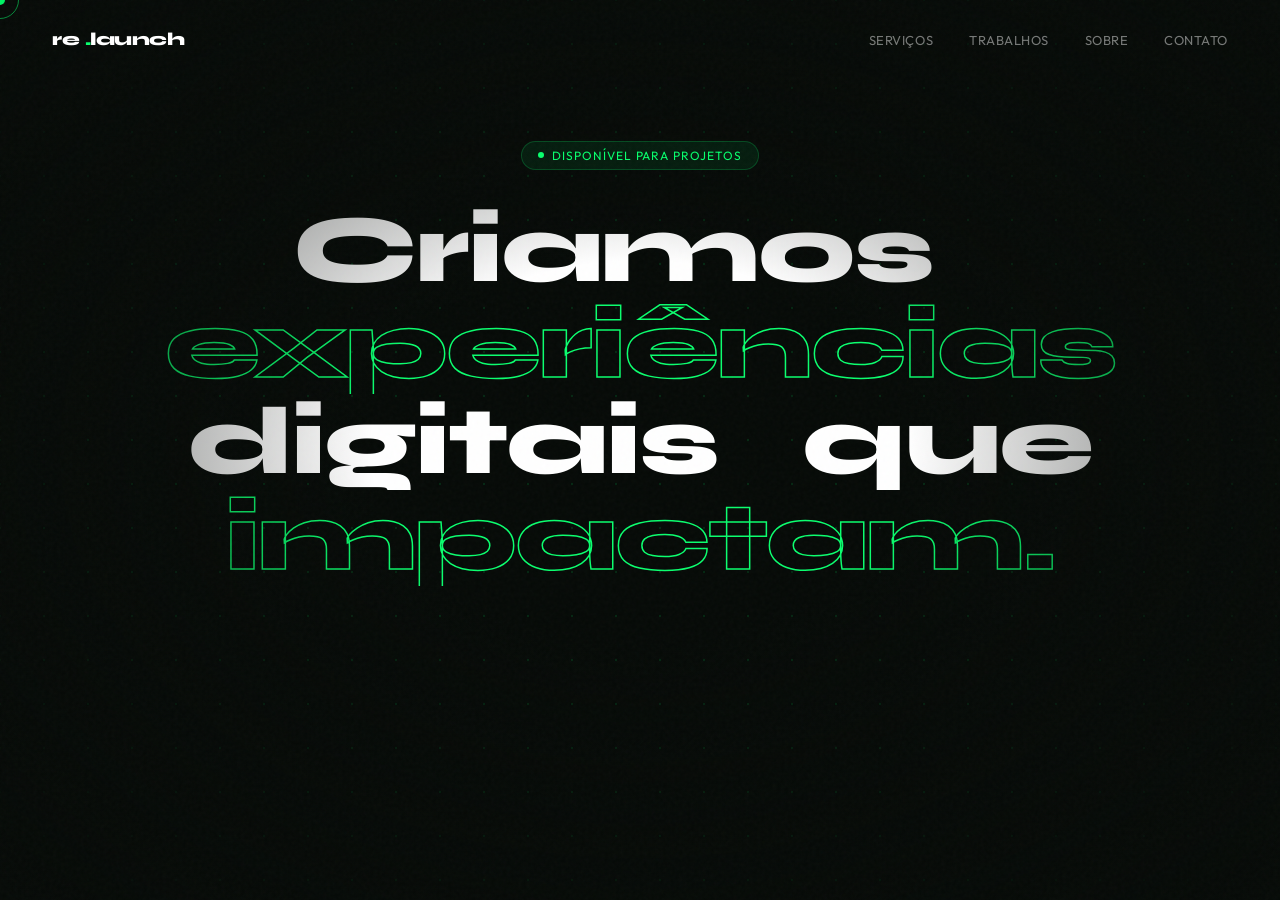
<file: index.html>
<!DOCTYPE html>
<html lang="pt-br">

<head>
    <meta charset="UTF-8">
    <meta name="viewport" content="width=device-width, initial-scale=1.0">
    <title>BG ANIMATION</title>
    <link href="https://fonts.googleapis.com/css2?family=Syne:wght@700;800&family=Outfit:wght@300;400&display=swap"
        rel="stylesheet" />
    <link rel="stylesheet" href="style.css">
</head>

<body>
    <!-- cursor -->
    <div id="cursor"></div>
    <div id="cursor-ring"></div>

    <!-- particulas -->
    <canvas id="canvas"></canvas>

    <!-- nav -->
    <nav>
        <div class="logo">re <span>.</span>launch</div>
        <ul class="nav-links">
            <li><a href="#">Serviços</a></li>
            <li><a href="#">Trabalhos</a></li>
            <li><a href="#">Sobre</a></li>
            <li><a href="#">Contato</a></li>
        </ul>
    </nav>

    <!-- Hero -->
    <section class="hero">
        <div class="grid-bg"></div>
        <div class="vignette"></div>
        <div class="noise"></div>

        <div class="badge">
            <span class="badge-dot"></span>
            disponível para projetos
        </div>

        <h1 class="headline">
            <span class="headline-line">
                <span class="headline-word">Criamos</span>
                <span class="headline-word">&nbsp;</span>
                <span class="headline-word accent">experiências</span>
            </span>

            <span class="headline-line">
                <span class="headline-word">digitais</span>
                <span class="headline-word">&nbsp;</span>
                <span class="headline-word">que</span>
            </span>

            <span class="headline-line">
                <span class="headline-word accent">impactam.</span>
            </span>
        </h1>

        <p class="sub">
            Design e tecnologia que transforma visitantes em clientes — interfaces que respiram intenção.
        </p>

        <div class="buttons">
            <a href="#" class="btn-primary">Ver projetos <svg width="14" height="14" viewBox="0 0 14 14" fill="none"><path d="M2 7h10M8 3l4 4-4 4" stroke="#040a05" stroke-width="1.5" stroke-linecap="round" stroke-linejoin="round"/></svg></a>
            <a href="#" class="btn-ghost">Fale conosco</a>
        </div>

        <div class="scroll-hint">
            <span>Scroll</span>
            <div class="scroll-line"></div>
        </div>
    </section>

    <script src="https://cdnjs.cloudflare.com/ajax/libs/gsap/3.12.5/gsap.min.js"></script>
    <script src="script.js"></script>
</body>

</html>
</file>
<file: style.css>
*, *::before, *::after { margin: 0; padding: 0; box-sizing: border-box; }
 
  :root {
    --g1: #0aff6e;
    --g2: #00c94a;
    --g3: #004d1e;
    --g4: #00ff99;
    --dark: #060a07;
  }
 
  html, body { width: 100%; height: 100%; overflow: hidden; }
 
  body {
    background: var(--dark);
    font-family: 'Outfit', sans-serif;
    cursor: none;
  }
 
  /* ── CUSTOM CURSOR ── */
  #cursor {
    position: fixed;
    top: 0; left: 0;
    width: 10px; height: 10px;
    background: var(--g1);
    border-radius: 50%;
    pointer-events: none;
    z-index: 9999;
    mix-blend-mode: difference;
    transform: translate(-50%, -50%);
  }
 
  #cursor-ring {
    position: fixed;
    top: 0; left: 0;
    width: 38px; height: 38px;
    border: 1.5px solid rgba(10, 255, 110, 0.5);
    border-radius: 50%;
    pointer-events: none;
    z-index: 9998;
    transform: translate(-50%, -50%);
  }
 
  /* ── CANVAS ── */
  #canvas {
    position: fixed;
    inset: 0;
    z-index: 0;
    pointer-events: none;
  }
 
  /* ── HERO ── */
  .hero {
    position: relative;
    width: 100vw;
    height: 100vh;
    display: flex;
    flex-direction: column;
    align-items: center;
    justify-content: center;
    z-index: 10;
    overflow: hidden;
  }
 
  /* ── GRID BG ── (replaced by canvas dot grid) */
  .grid-bg { display: none; }
 
  /* ── VIGNETTE ── */
  .vignette {
    position: absolute;
    inset: 0;
    background: radial-gradient(ellipse 70% 70% at 50% 50%, transparent 30%, var(--dark) 100%);
    pointer-events: none;
  }
 
 
 
  /* ── NOISE OVERLAY ── */
  .noise {
    position: absolute;
    inset: 0;
    opacity: 0.03;
    background-image: url("data:image/svg+xml,%3Csvg viewBox='0 0 256 256' xmlns='http://www.w3.org/2000/svg'%3E%3Cfilter id='n'%3E%3CfeTurbulence type='fractalNoise' baseFrequency='0.9' numOctaves='4' stitchTiles='stitch'/%3E%3C/filter%3E%3Crect width='100%25' height='100%25' filter='url(%23n)'/%3E%3C/svg%3E");
    pointer-events: none;
  }
 
  /* ── NAV ── */
  nav {
    position: fixed;
    top: 0; left: 0; right: 0;
    padding: 28px 52px;
    display: flex;
    align-items: center;
    justify-content: space-between;
    z-index: 100;
  }
 
  .logo {
    font-family: 'Syne', sans-serif;
    font-size: 18px;
    font-weight: 800;
    color: #fff;
    letter-spacing: -0.5px;
  }
 
  .logo span { color: var(--g1); }
 
  .nav-links {
    display: flex;
    gap: 36px;
    list-style: none;
  }
 
  .nav-links a {
    font-size: 13px;
    font-weight: 400;
    color: rgba(255,255,255,0.45);
    text-decoration: none;
    letter-spacing: 0.04em;
    text-transform: uppercase;
    transition: color 0.25s;
  }
 
  .nav-links a:hover { color: var(--g1); }
 
  /* ── BADGE ── */
  .badge {
    display: inline-flex;
    align-items: center;
    gap: 8px;
    background: rgba(10,255,110,0.08);
    border: 1px solid rgba(10,255,110,0.2);
    border-radius: 100px;
    padding: 6px 16px;
    font-size: 12px;
    color: var(--g1);
    letter-spacing: 0.08em;
    text-transform: uppercase;
    margin-bottom: 32px;
    opacity: 0;
  }
 
  .badge-dot {
    width: 6px; height: 6px;
    border-radius: 50%;
    background: var(--g1);
    animation: pulse 2s ease-in-out infinite;
  }
 
  @keyframes pulse {
    0%, 100% { opacity: 1; transform: scale(1); }
    50% { opacity: 0.4; transform: scale(0.7); }
  }
 
  /* ── HEADLINE ── */
  .headline {
    font-family: 'Syne', sans-serif;
    font-size: clamp(52px, 7.5vw, 96px);
    font-weight: 800;
    color: #fff;
    line-height: 1.0;
    text-align: center;
    letter-spacing: -2px;
    max-width: 1200px;
    overflow: hidden;
  }
 
  .headline-line { overflow: hidden; display: block; }
 
  .headline-word {
    transform: translateY(110%);
  }
 
  .headline .accent {
    color: transparent;
    -webkit-text-stroke: 1.5px var(--g1);
  }
 
  /* ── SUB ── */
  .sub {
    font-size: 17px;
    font-weight: 300;
    color: rgba(255,255,255,0.4);
    text-align: center;
    max-width: 480px;
    line-height: 1.7;
    margin-top: 24px;
    opacity: 0;
    letter-spacing: 0.01em;
  }
 
  /* ── BUTTONS ── */
  .buttons {
    display: flex;
    gap: 16px;
    margin-top: 44px;
    opacity: 0;
  }
 
  .btn-primary {
    display: inline-flex;
    align-items: center;
    gap: 10px;
    background: var(--g1);
    color: #040a05;
    font-family: 'Outfit', sans-serif;
    font-size: 14px;
    font-weight: 400;
    letter-spacing: 0.02em;
    padding: 14px 28px;
    border-radius: 100px;
    border: none;
    cursor: none;
    text-decoration: none;
    transition: transform 0.2s, box-shadow 0.2s;
  }
 
  .btn-primary:hover {
    transform: scale(1.04);
    box-shadow: 0 0 40px rgba(10,255,110,0.35);
  }
 
  .btn-ghost {
    display: inline-flex;
    align-items: center;
    gap: 10px;
    background: transparent;
    color: rgba(255,255,255,0.55);
    font-family: 'Outfit', sans-serif;
    font-size: 14px;
    font-weight: 400;
    letter-spacing: 0.02em;
    padding: 14px 28px;
    border-radius: 100px;
    border: 1px solid rgba(255,255,255,0.12);
    cursor: none;
    text-decoration: none;
    transition: border-color 0.25s, color 0.25s;
  }
 
  .btn-ghost:hover {
    border-color: rgba(10,255,110,0.4);
    color: var(--g1);
  }
 
  /* ── SCROLL LINE ── */
  .scroll-hint {
    position: absolute;
    bottom: 36px;
    left: 50%;
    transform: translateX(-50%);
    display: flex;
    flex-direction: column;
    align-items: center;
    gap: 8px;
    opacity: 0;
  }
 
  .scroll-hint span {
    font-size: 11px;
    color: rgba(255,255,255,0.25);
    letter-spacing: 0.12em;
    text-transform: uppercase;
  }
 
  .scroll-line {
    width: 1px;
    height: 48px;
    background: linear-gradient(to bottom, var(--g1), transparent);
    animation: scrollDown 2s ease-in-out infinite;
  }
 
  @keyframes scrollDown {
    0% { transform: scaleY(0); transform-origin: top; opacity: 0; }
    50% { transform: scaleY(1); transform-origin: top; opacity: 1; }
    100% { transform: scaleY(0); transform-origin: bottom; opacity: 0; }
  }
</file>
